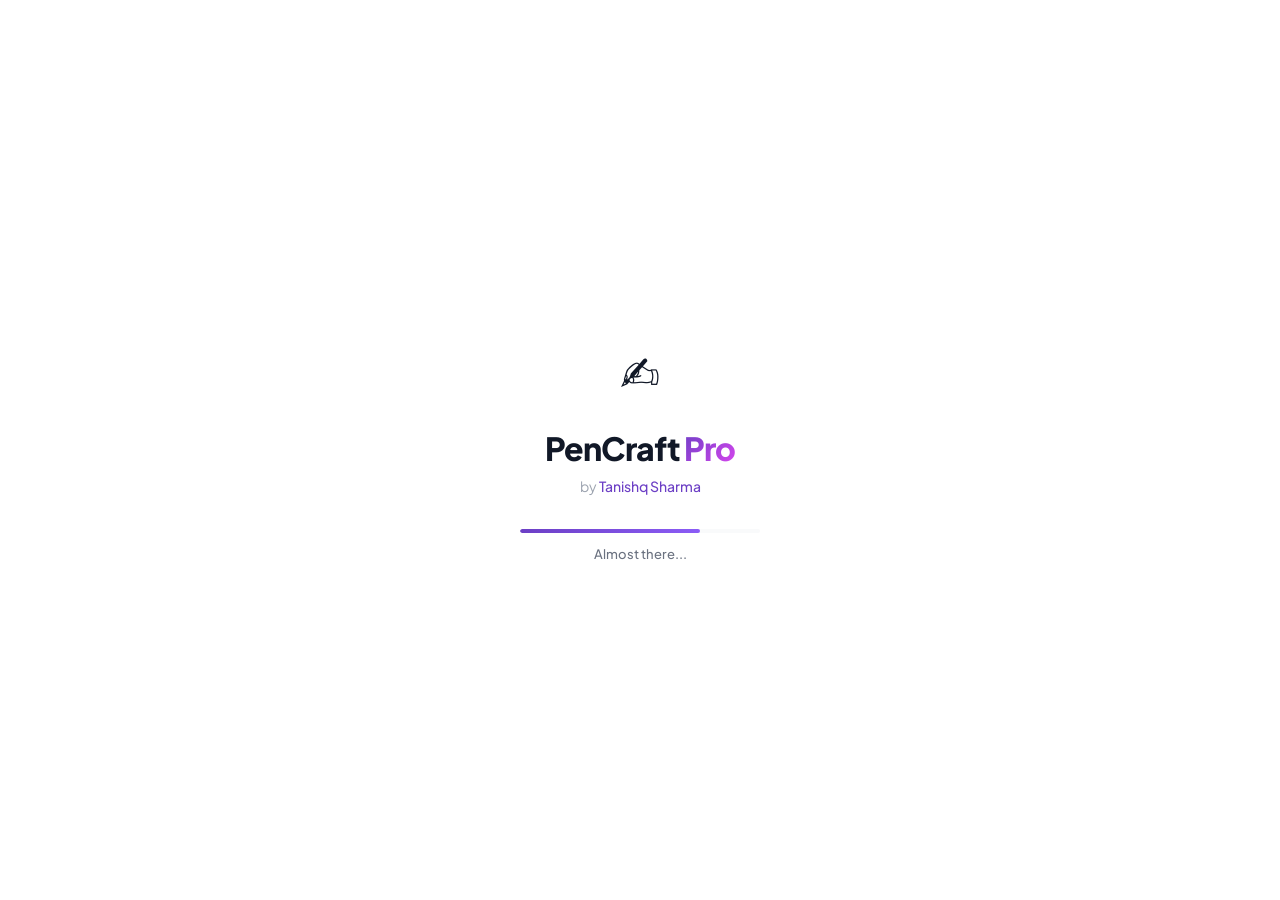
<file: index.html>
<!DOCTYPE html>
<html lang="en">
<head>
  <meta charset="UTF-8" />
  <meta name="viewport" content="width=device-width, initial-scale=1.0" />
  <title>PenCraft Pro — Write Once. Rank Forever.</title>
  <meta name="description" content="PenCraft Pro is an AI-powered content rewriting and SEO intelligence platform. Humanize AI text, remove plagiarism, and crush competitor rankings." />
  <link rel="preconnect" href="https://fonts.googleapis.com" />
  <link rel="preconnect" href="https://fonts.gstatic.com" crossorigin />
  <link href="https://fonts.googleapis.com/css2?family=Plus+Jakarta+Sans:wght@300;400;500;600;700;800;900&family=JetBrains+Mono:wght@400;500&display=swap" rel="stylesheet" />
  <link rel="stylesheet" href="css/style.css" />
</head>
<body>

<!-- ═══════════════════════════════════════════════ SPLASH SCREEN -->
<div id="splash" class="splash">
  <div class="splash-inner">
    <div class="splash-logo">
      <div class="splash-icon">✍</div>
    </div>
    <h1 class="splash-title">PenCraft <span class="grad">Pro</span></h1>
    <p class="splash-by">by <span>Tanishq Sharma</span></p>
    <div class="splash-bar">
      <div class="splash-bar-fill"></div>
    </div>
    <p class="splash-tag">Initializing...</p>
  </div>
</div>

<!-- ═══════════════════════════════════════════════ MAIN SITE -->
<div id="site" class="site hidden">

  <!-- NAV -->
  <nav class="nav">
    <div class="nav-brand">
      <span class="nav-icon">✍</span>
      <span class="nav-name">PenCraft <strong>Pro</strong></span>
    </div>
    <div class="nav-links">
      <a href="#features">Features</a>
      <a href="#about">About</a>
      <a href="auth.html" class="btn-nav">Launch App →</a>
    </div>
  </nav>

  <!-- HERO -->
  <section class="hero">
    <div class="hero-bg">
      <div class="blob blob1"></div>
      <div class="blob blob2"></div>
      <div class="blob blob3"></div>
      <div class="grid-overlay"></div>
    </div>
    <div class="hero-inner">
      <div class="hero-content">
        <div class="hero-badge">🚀 AI-Powered Writing Intelligence</div>
        <h1 class="hero-title">
          Write Once.<br />
          <span class="grad">Rank Forever.</span>
        </h1>
        <p class="hero-sub">
          PenCraft Pro humanizes AI content, eliminates plagiarism, and reverse-engineers your competitors' SEO strategy — all in one premium platform.
        </p>
        <div class="hero-cta">
          <a href="auth.html" class="btn-primary">
            <span>Enter Dashboard</span>
            <svg width="16" height="16" viewBox="0 0 24 24" fill="none" stroke="currentColor" stroke-width="2.5"><path d="M5 12h14M12 5l7 7-7 7"/></svg>
          </a>
          <a href="#features" class="btn-ghost">See Features ↓</a>
        </div>
        <div class="hero-stats">
          <div class="stat"><strong>99%</strong><span>Humanization Rate</span></div>
          <div class="stat-div"></div>
          <div class="stat"><strong>5x</strong><span>Faster Content</span></div>
          <div class="stat-div"></div>
          <div class="stat"><strong>Top 5</strong><span>Competitor Analysis</span></div>
        </div>
      </div>
      <div class="hero-visual">
        <div class="hero-card card-float">
          <div class="hcard-header">
            <span class="hcard-dot green"></span>
            <span class="hcard-label">Humanize Score</span>
          </div>
          <div class="hcard-score">
            <span class="hcard-num">94%</span>
            <span class="hcard-tag human">Likely Human ✓</span>
          </div>
          <div class="hcard-bar"><div class="hcard-fill" style="width:94%"></div></div>
        </div>
        <div class="hero-card card-float card2">
          <div class="hcard-header">
            <span class="hcard-dot purple"></span>
            <span class="hcard-label">SEO Competitor Intel</span>
          </div>
          <div class="hcard-item">🏆 hubspot.com — CRM Features</div>
          <div class="hcard-item">📝 salesforce.com — Integration Guide</div>
          <div class="hcard-item">🔑 monday.com — Project Templates</div>
        </div>
      </div>
    </div>
  </section>

  <!-- FEATURES -->
  <section class="features" id="features">
    <div class="section-label">What It Does</div>
    <h2 class="section-title">Complete AI Suite. One platform.<br /><span class="grad">Infinite ranking power.</span></h2>
    <div class="features-grid">

      <div class="feature-card">
        <div class="feature-icon" style="background:linear-gradient(135deg,#7C3AED,#A78BFA)">🤖</div>
        <h3>AI Humanizer</h3>
        <p>Bypass every AI detector — GPTZero, Turnitin, Originality.ai. Our dual-pass engine injects burstiness, perplexity, and natural human patterns into your content.</p>
        <ul class="feature-list">
          <li>✓ 2-pass humanization engine</li>
          <li>✓ High perplexity word choices</li>
          <li>✓ 50+ banned AI phrases</li>
          <li>✓ Live AI score tracking</li>
        </ul>
      </div>

      <div class="feature-card feature-card--accent">
        <div class="feature-icon" style="background:linear-gradient(135deg,#059669,#34D399)">🔍</div>
        <h3>Plagiarism Remover</h3>
        <p>Deep sentence restructuring — not just synonym swaps. Every clause is inverted, reordered, and rebuilt from scratch to guarantee 100% uniqueness.</p>
        <ul class="feature-list">
          <li>✓ Clause inversion & reordering</li>
          <li>✓ Active/passive voice toggling</li>
          <li>✓ Zero identical 5-word sequences</li>
          <li>✓ SEO keyword preservation</li>
        </ul>
      </div>

      <div class="feature-card">
        <div class="feature-icon" style="background:linear-gradient(135deg,#DC2626,#F87171)">🕵️</div>
        <h3>Competitor Intel</h3>
        <p>Crawl the top 5 ranking pages for any keyword. Get a full SEO intelligence report — keyword gaps, heading structures, content blueprints, and action items.</p>
        <ul class="feature-list">
          <li>✓ Live competitor crawling</li>
          <li>✓ Keyword gap analysis</li>
          <li>✓ Content structure breakdown</li>
          <li>✓ 5-point action plan</li>
        </ul>
      </div>

      <div class="feature-card">
        <div class="feature-icon" style="background:linear-gradient(135deg,#2563EB,#60A5FA)">📝</div>
        <h3>WordPress Hub</h3>
        <p>Generate fully-structured copy specifically designed for WordPress workflows. Create everything from Elementor sections to Yoast SEO metadata instantly.</p>
        <ul class="feature-list">
          <li>✓ Elementor section copywriter</li>
          <li>✓ Yoast/RankMath metadata generator</li>
          <li>✓ Neighborhood guide builder</li>
          <li>✓ 1-click clean text copying</li>
        </ul>
      </div>

      <div class="feature-card">
        <div class="feature-icon" style="background:linear-gradient(135deg,#EA580C,#FBA94C)">✍️</div>
        <h3>AI Blog Studio</h3>
        <p>Create 1500+ word, fully structured SEO blog posts from a single topic. AI automatically integrates TOCs, FAQs, and strategically highlights target keywords.</p>
        <ul class="feature-list">
          <li>✓ 1500+ word article generation</li>
          <li>✓ Strict AI humanization rules</li>
          <li>✓ Automatic keyword highlighting</li>
          <li>✓ Integrated FAQ & Meta descriptions</li>
        </ul>
      </div>

    </div>
  </section>

  <!-- ABOUT -->
  <section class="about" id="about">
    <div class="about-inner">
      <div class="about-text">
        <div class="section-label">About the Tool</div>
        <h2 class="section-title">Built for <span class="grad">SEO professionals</span> who refuse to settle.</h2>
        <p>PenCraft Pro was born out of frustration with tools that promise humanization but deliver mediocre results. Every feature is engineered around one goal: making AI-generated content completely indistinguishable from expert human writing — while simultaneously dominating search rankings.</p>
        <p>The platform supports Google Gemini, OpenAI, Anthropic Claude, and local Ollama models. Your API keys are securely stored in your personal account — you never need to re-enter them.</p>
        <a href="auth.html" class="btn-primary" style="margin-top:24px;display:inline-flex">
          <span>Start for Free →</span>
        </a>
      </div>
      <div class="about-visual">
        <div class="about-card">
          <div class="about-card-row">
            <span class="about-icon">🔑</span>
            <div>
              <strong>Secure Key Storage</strong>
              <span>Your API keys are encrypted in your personal Firebase account</span>
            </div>
          </div>
          <div class="about-card-row">
            <span class="about-icon">⚡</span>
            <div>
              <strong>Multi-Provider Support</strong>
              <span>Gemini, OpenAI, Claude & local Ollama — switch anytime</span>
            </div>
          </div>
          <div class="about-card-row">
            <span class="about-icon">📊</span>
            <div>
              <strong>Live Content Analysis</strong>
              <span>Real-time AI score & originality tracking as you write</span>
            </div>
          </div>
          <div class="about-card-row">
            <span class="about-icon">📁</span>
            <div>
              <strong>Bulk Processing</strong>
              <span>Process dozens of files at once with one click</span>
            </div>
          </div>
        </div>
      </div>
    </div>
  </section>

  <!-- CTA BANNER -->
  <section class="cta-banner">
    <div class="cta-inner">
      <h2>Ready to outrank everyone?</h2>
      <p>Join PenCraft Pro and transform your content strategy today.</p>
      <a href="auth.html" class="btn-primary btn-lg">
        <span>Launch PenCraft Pro →</span>
      </a>
    </div>
  </section>

  <!-- FOOTER -->
  <footer class="footer">
    <div class="footer-inner">
      <div class="footer-brand">
        <span class="nav-icon">✍</span>
        <span>PenCraft <strong>Pro</strong></span>
      </div>
      <p>Built with ❤️ by <a href="https://in.linkedin.com/in/tanishq-sharma-a125b42b7" target="_blank">Tanishq Sharma</a></p>
      <p class="footer-copy">© 2026 PenCraft Pro. All rights reserved.</p>
    </div>
  </footer>

</div><!-- /site -->

<script>
  // Splash screen logic
  window.addEventListener('load', () => {
    const splash = document.getElementById('splash');
    const site   = document.getElementById('site');
    const fill   = document.querySelector('.splash-bar-fill');
    const tag    = document.querySelector('.splash-tag');

    const steps = ['Loading engine...', 'Connecting AI providers...', 'Almost there...', 'Welcome!'];
    let i = 0;
    const iv = setInterval(() => {
      i++;
      if (i < steps.length) tag.textContent = steps[i];
      fill.style.width = ((i + 1) / (steps.length) * 100) + '%';
      if (i >= steps.length - 1) clearInterval(iv);
    }, 400);

    setTimeout(() => {
      splash.classList.add('splash-out');
      setTimeout(() => {
        splash.style.display = 'none';
        site.classList.remove('hidden');
        site.classList.add('site-in');
      }, 700);
    }, 2000);
  });

  // Smooth scroll for anchor links
  document.querySelectorAll('a[href^="#"]').forEach(a => {
    a.addEventListener('click', e => {
      e.preventDefault();
      document.querySelector(a.getAttribute('href'))?.scrollIntoView({ behavior: 'smooth' });
    });
  });
</script>
</body>
</html>
</file>
<file: css/style.css>
:root {
  /* Colors */
  --bg-deep: #F3F4F6;
  --bg-panel: #FFFFFF;
  --bg-card: #FFFFFF;
  --bg-input: #F9FAFB;
  --bg-hover: #F3F4F6;
  --accent: #6C3FC5;
  --accent-light: #8B5CF6;
  --accent-glow: rgba(108, 63, 197, 0.15);
  --accent-btn: #7C4DFF;
  --text-primary: #111827;
  --text-secondary: #6B7280;
  --text-muted: #9CA3AF;
  --border: #E5E7EB;
  --success: #059669;
  --error: #DC2626;

  /* Fonts */
  --font-main: 'Plus Jakarta Sans', system-ui, sans-serif;
  --font-mono: 'JetBrains Mono', monospace;
  
  /* Shadow */
  --shadow-sm: 0 1px 2px rgba(0,0,0,0.05);
  --shadow-md: 0 4px 6px -1px rgba(0,0,0,0.1), 0 2px 4px -1px rgba(0,0,0,0.06);
  --shadow-lg: 0 10px 15px -3px rgba(0,0,0,0.1), 0 4px 6px -2px rgba(0,0,0,0.05);
  --shadow-xl: 0 20px 25px -5px rgba(0,0,0,0.1), 0 10px 10px -5px rgba(0,0,0,0.04);
}

* { margin: 0; padding: 0; box-sizing: border-box; }
body { font-family: var(--font-main); color: var(--text-primary); background: var(--bg-deep); line-height: 1.5; -webkit-font-smoothing: antialiased; }
a { color: var(--accent); text-decoration: none; transition: 0.2s; }
button { cursor: pointer; font-family: inherit; transition: 0.2s; }
.hidden { display: none !important; }

/* ─── Buttons ─── */
.btn-primary { background: var(--accent); color: #fff; border: none; padding: 10px 24px; border-radius: 8px; font-weight: 600; display: inline-flex; align-items: center; justify-content: center; gap: 8px; font-size: 14px; box-shadow: 0 4px 14px var(--accent-glow); transition: 0.3s; }
.btn-primary:hover { background: var(--accent-light); transform: translateY(-1px); box-shadow: 0 6px 20px rgba(139, 92, 246, 0.3); }
.btn-primary:disabled { opacity: 0.6; cursor: not-allowed; transform: none; box-shadow: none; }
.btn-ghost { background: transparent; color: var(--text-secondary); border: 1px solid var(--border); padding: 10px 20px; border-radius: 8px; font-weight: 600; font-size: 14px; }
.btn-ghost:hover { background: var(--bg-hover); color: var(--text-primary); border-color: #D1D5DB; }
.btn-ghost:disabled { opacity: 0.5; cursor: not-allowed; }

/* ─── Splah Screen ─── */
.splash { position: fixed; inset: 0; background: var(--bg-panel); z-index: 9999; display: flex; align-items: center; justify-content: center; transition: opacity 0.6s ease; }
.splash-inner { text-align: center; }
.splash-icon { font-size: 48px; margin-bottom: 16px; animation: bounce 2s infinite ease-in-out; }
.splash-title { font-size: 32px; font-weight: 800; letter-spacing: -1px; margin-bottom: 4px; }
.splash-by { color: var(--text-muted); font-size: 14px; margin-bottom: 32px; }
.splash-by span { color: var(--accent); font-weight: 500; }
.grad { background: linear-gradient(135deg, var(--accent), #D946EF); -webkit-background-clip: text; -webkit-text-fill-color: transparent; }
.splash-bar { width: 240px; height: 4px; background: var(--bg-input); border-radius: 4px; overflow: hidden; margin: 0 auto 12px; }
.splash-bar-fill { height: 100%; width: 0%; background: linear-gradient(90deg, var(--accent), var(--accent-light)); border-radius: 4px; transition: width 0.4s ease; }
.splash-tag { color: var(--text-secondary); font-size: 13px; font-weight: 500; }
.splash-out { opacity: 0; pointer-events: none; }
@keyframes bounce { 0%, 100% { transform: translateY(0); } 50% { transform: translateY(-10px); } }

/* ─── Landing Page ─── */
.site { opacity: 0; transition: opacity 0.8s ease; }
.site-in { opacity: 1; }
.nav { display: flex; align-items: center; justify-content: space-between; padding: 20px 5%; max-width: 1400px; margin: 0 auto; position: absolute; top:0; left:0; right:0; z-index: 100; }
.nav-brand { display: flex; align-items: center; gap: 10px; font-size: 20px; font-weight: 700; letter-spacing: -0.5px; }
.nav-icon { background: linear-gradient(135deg, var(--accent), #D946EF); -webkit-background-clip: text; -webkit-text-fill-color: transparent; }
.nav-links { display: flex; align-items: center; gap: 32px; }
.nav-links a { color: var(--text-secondary); font-weight: 500; }
.nav-links a:hover { color: var(--text-primary); }
.btn-nav { background: #111827 !important; color: #fff !important; padding: 8px 20px; border-radius: 20px; font-size: 14px; }
.btn-nav:hover { background: var(--accent) !important; }

/* Hero */
.hero { min-height: 90vh; position: relative; overflow: hidden; display: flex; align-items: center; justify-content: center; padding: 140px 5% 80px; width: 100%; }
.hero-inner { max-width: 1400px; width: 100%; margin: 0 auto; display: flex; align-items: center; justify-content: space-between; gap: 40px; position: relative; z-index: 10; }
.hero-bg { position: absolute; inset: 0; z-index: 0; background: #fff; overflow: hidden; width: 100%; }
.blob { position: absolute; border-radius: 50%; filter: blur(80px); opacity: 0.15; z-index: 0; }
.blob1 { width: 600px; height: 600px; background: var(--accent); top: -10%; right: -5%; }
.blob2 { width: 500px; height: 500px; background: #D946EF; bottom: -10%; left: -10%; }
.blob3 { width: 400px; height: 400px; background: #3B82F6; top: 30%; left: 40%; opacity: 0.1; }
.grid-overlay { position: absolute; inset: 0; background-image: linear-gradient(var(--border) 1px, transparent 1px), linear-gradient(90deg, var(--border) 1px, transparent 1px); background-size: 60px 60px; opacity: 0.4; mask-image: radial-gradient(circle at center, black 0%, transparent 80%); -webkit-mask-image: radial-gradient(circle at center, black 0%, transparent 80%); }

.hero-content { max-width: 600px; position: relative; z-index: 10; flex: 1; }
.hero-badge { display: inline-flex; align-items: center; gap: 8px; padding: 8px 16px; background: var(--accent-glow); color: var(--accent); border-radius: 30px; font-size: 14px; font-weight: 700; margin-bottom: 32px; border: 1px solid rgba(108, 63, 197, 0.2); }
.hero-title { font-size: 72px; font-weight: 800; line-height: 1.05; letter-spacing: -2.5px; margin-bottom: 24px; color: #111827; }
.hero-sub { font-size: 20px; color: var(--text-secondary); line-height: 1.6; margin-bottom: 40px; font-weight: 400; }
.hero-cta { display: flex; gap: 16px; margin-bottom: 60px; align-items: center; }

.hero-stats { display: flex; gap: 40px; align-items: center; border-top: 1px solid var(--border); padding-top: 32px; }
.stat { display: flex; flex-direction: column; gap: 4px; }
.stat strong { font-size: 32px; font-weight: 800; color: #111827; letter-spacing: -1px; }
.stat span { font-size: 14px; color: var(--text-secondary); font-weight: 500; }
.stat-div { width: 1px; height: 40px; background: var(--border); }

/* Hero Visual Cards */
.hero-visual { position: relative; width: 550px; height: 500px; perspective: 1000px; flex-shrink: 0; display: flex; align-items: center; justify-content: center; z-index: 10; }
.card-float { position: absolute; background: rgba(255, 255, 255, 0.85); backdrop-filter: blur(20px); -webkit-backdrop-filter: blur(20px); border: 1px solid var(--border); border-radius: 20px; padding: 24px; box-shadow: 0 20px 40px rgba(0,0,0,0.08); width: 380px; z-index: 1; transform: rotateY(-10deg) rotateX(5deg); animation: float1 6s ease-in-out infinite; right: 20px; top: 40px; }
.card2 { right: 120px; top: 220px; transform: rotateY(-5deg) rotateX(2deg); animation: float2 8s ease-in-out infinite; animation-delay: 1s; z-index: 2; box-shadow: 0 30px 60px rgba(0,0,0,0.12); border: 1px solid var(--border); background: #ffffff; }
@keyframes float1 { 0%, 100% { transform: translateY(0) rotateY(-10deg) rotateX(5deg); } 50% { transform: translateY(-15px) rotateY(-8deg) rotateX(4deg); } }
@keyframes float2 { 0%, 100% { transform: translateY(0) rotateY(-5deg) rotateX(2deg); } 50% { transform: translateY(-12px) rotateY(-3deg) rotateX(3deg); } }

.hcard-header { display: flex; align-items: center; gap: 8px; margin-bottom: 16px; }
.hcard-dot { width: 10px; height: 10px; border-radius: 50%; }
.hcard-dot.green { background: var(--success); box-shadow: 0 0 10px var(--success); }
.hcard-dot.purple { background: var(--accent); box-shadow: 0 0 10px var(--accent); }
.hcard-label { font-size: 14px; font-weight: 600; color: var(--text-secondary); }
.hcard-score { display: flex; justify-content: space-between; align-items: baseline; margin-bottom: 12px; }
.hcard-num { font-size: 42px; font-weight: 800; color: #111827; letter-spacing: -1px; }
.hcard-tag { font-size: 13px; font-weight: 600; padding: 4px 10px; border-radius: 12px; }
.hcard-tag.human { background: #D1FAE5; color: #065F46; }
.hcard-bar { height: 8px; background: #F3F4F6; border-radius: 4px; overflow: hidden; }
.hcard-fill { height: 100%; background: var(--success); border-radius: 4px; }
.hcard-item { padding: 12px; background: #F9FAFB; border: 1px solid var(--border); border-radius: 8px; margin-bottom: 8px; font-size: 13px; font-weight: 500; color: #374151; }

/* Features Section */
.features { padding: 120px 5%; max-width: 1280px; margin: 0 auto; text-align: center; }
.section-label { font-size: 13px; font-weight: 700; color: var(--accent); text-transform: uppercase; letter-spacing: 1px; margin-bottom: 16px; }
.section-title { font-size: 42px; font-weight: 800; letter-spacing: -1px; margin-bottom: 60px; color: #111827; line-height: 1.2; }
.features-grid { display: flex; flex-wrap: wrap; justify-content: center; gap: 32px; text-align: left; }
.feature-card { width: 340px; max-width: 100%; background: var(--bg-panel); border: 1px solid var(--border); border-radius: 20px; padding: 40px 30px; box-shadow: var(--shadow-sm); transition: 0.3s; }
.feature-card:hover { transform: translateY(-5px); box-shadow: var(--shadow-xl); }
.feature-card--accent { border-color: rgba(108, 63, 197, 0.2); box-shadow: 0 10px 30px var(--accent-glow); }
.feature-icon { width: 56px; height: 56px; border-radius: 14px; display: flex; align-items: center; justify-content: center; font-size: 24px; margin-bottom: 24px; color: white; }
.feature-card h3 { font-size: 22px; font-weight: 700; margin-bottom: 16px; color: #111827; }
.feature-card p { color: var(--text-secondary); margin-bottom: 24px; line-height: 1.6; }
.feature-list { list-style: none; }
.feature-list li { margin-bottom: 10px; font-size: 14px; color: #374151; font-weight: 500; }

/* About Section */
.about { background: var(--bg-panel); padding: 120px 5%; border-top: 1px solid var(--border); border-bottom: 1px solid var(--border); }
.about-inner { max-width: 1200px; margin: 0 auto; display: grid; grid-template-columns: 1fr 1fr; gap: 80px; align-items: center; }
.about-text p { font-size: 18px; color: var(--text-secondary); line-height: 1.7; margin-bottom: 20px; }
.about-card { background: #111827; border-radius: 20px; padding: 40px; color: white; box-shadow: 0 20px 40px rgba(0,0,0,0.2); }
.about-card-row { display: flex; gap: 16px; margin-bottom: 30px; }
.about-card-row:last-child { margin-bottom: 0; }
.about-icon { font-size: 24px; background: rgba(255,255,255,0.1); width: 48px; height: 48px; border-radius: 12px; display: flex; align-items: center; justify-content: center; flex-shrink: 0; }
.about-card-row strong { display: block; font-size: 16px; margin-bottom: 4px; }
.about-card-row span { color: #9CA3AF; font-size: 14px; line-height: 1.5; }

/* CTA & Footer */
.cta-banner { padding: 100px 5%; text-align: center; background: linear-gradient(135deg, #111827, #2D1B69); color: white; }
.cta-inner h2 { font-size: 48px; font-weight: 800; letter-spacing: -1px; margin-bottom: 16px; }
.cta-inner p { font-size: 20px; color: #D1D5DB; margin-bottom: 40px; }
.btn-lg { font-size: 16px; padding: 14px 32px; border-radius: 10px; }
.footer { background: #111827; padding: 40px 5%; color: #9CA3AF; border-top: 1px solid rgba(255,255,255,0.1); }
.footer-inner { max-width: 1200px; margin: 0 auto; display: flex; justify-content: space-between; align-items: center; }
.footer-brand { display: flex; gap: 8px; color: white; font-weight: 700; font-size: 18px; }
.footer a { color: var(--accent-light); text-decoration: underline; }
</file>
